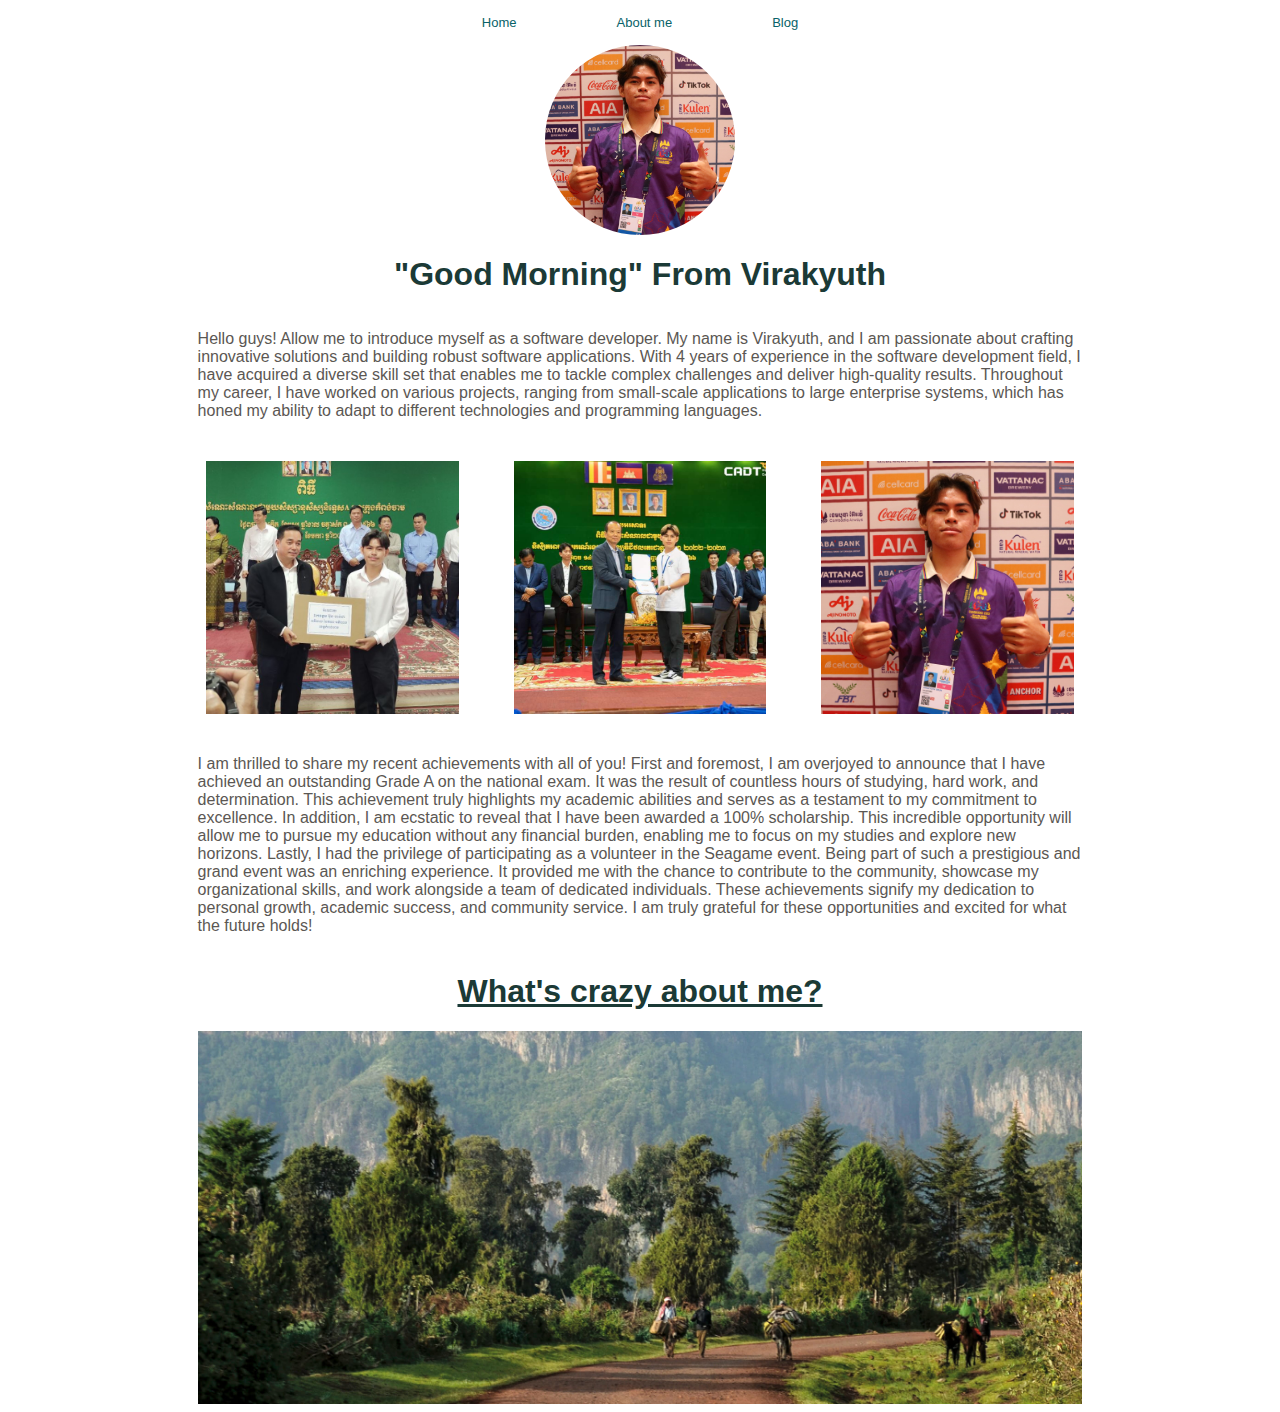
<file: First web development project/Web_project/js/index.html>
<!DOCTYPE html>
<html>
    <head>
        <title>Personal Blog</title>
        <link rel="stylesheet" href="css/style.css">
    </head>
    <body>
        <div class="center gap">
            <a href="index.html">Home</a>
            <a href="about.html">About me</a>
            <a>Blog</a>
        </div>
        <div class="center-col">
            <img class="profile" src="images/Profile.JPG">
            <h1 id="headingText" class="heading">"Good Morning" From Virakyuth</h1>
            <p class="paragraph">Hello guys! Allow me to introduce myself as a software developer. My name is Virakyuth, and I am passionate about crafting innovative solutions and building robust software applications.
With 4 years of experience in the software development field, I have acquired a diverse skill set that enables me to tackle complex challenges and deliver high-quality results. Throughout my career, I have worked on various projects, ranging from small-scale applications to large enterprise systems, which has honed my ability to adapt to different technologies and programming languages.</p>
        </div>
        <div class="center gallery">
            <img class="photo" src="images/IMG_20230104_120338_755.jpg">
            <img class="photo" src="images/IMG_20230525_075745.jpg">
            <img class="photo" src="images/Profile.JPG">
        </div>
        <div class="center-col">
        <p class="paragraph"> I am thrilled to share my recent achievements with all of you! First and foremost, I am overjoyed to announce that I have achieved an outstanding Grade A on the national exam. It was the result of countless hours of studying, hard work, and determination. This achievement truly highlights my academic abilities and serves as a testament to my commitment to excellence. In addition, I am ecstatic to reveal that I have been awarded a 100% scholarship. This incredible opportunity will allow me to pursue my education without any financial burden, enabling me to focus on my studies and explore new horizons. Lastly, I had the privilege of participating as a volunteer in the Seagame event. Being part of such a prestigious and grand event was an enriching experience. It provided me with the chance to contribute to the community, showcase my organizational skills, and work alongside a team of dedicated individuals. These achievements signify my dedication to personal growth, academic success, and community service. I am truly grateful for these opportunities and excited for what the future holds!</p>
        <h1 class="heading underline">What's crazy about me?</h1>
        <img style="width: 70%" src="images/et-forest-coffee-landscape.jpg">
        </div>
        <script src="jquery.js"></script>
        <script src="script.js"></script>
    </body>
</html>
</file>
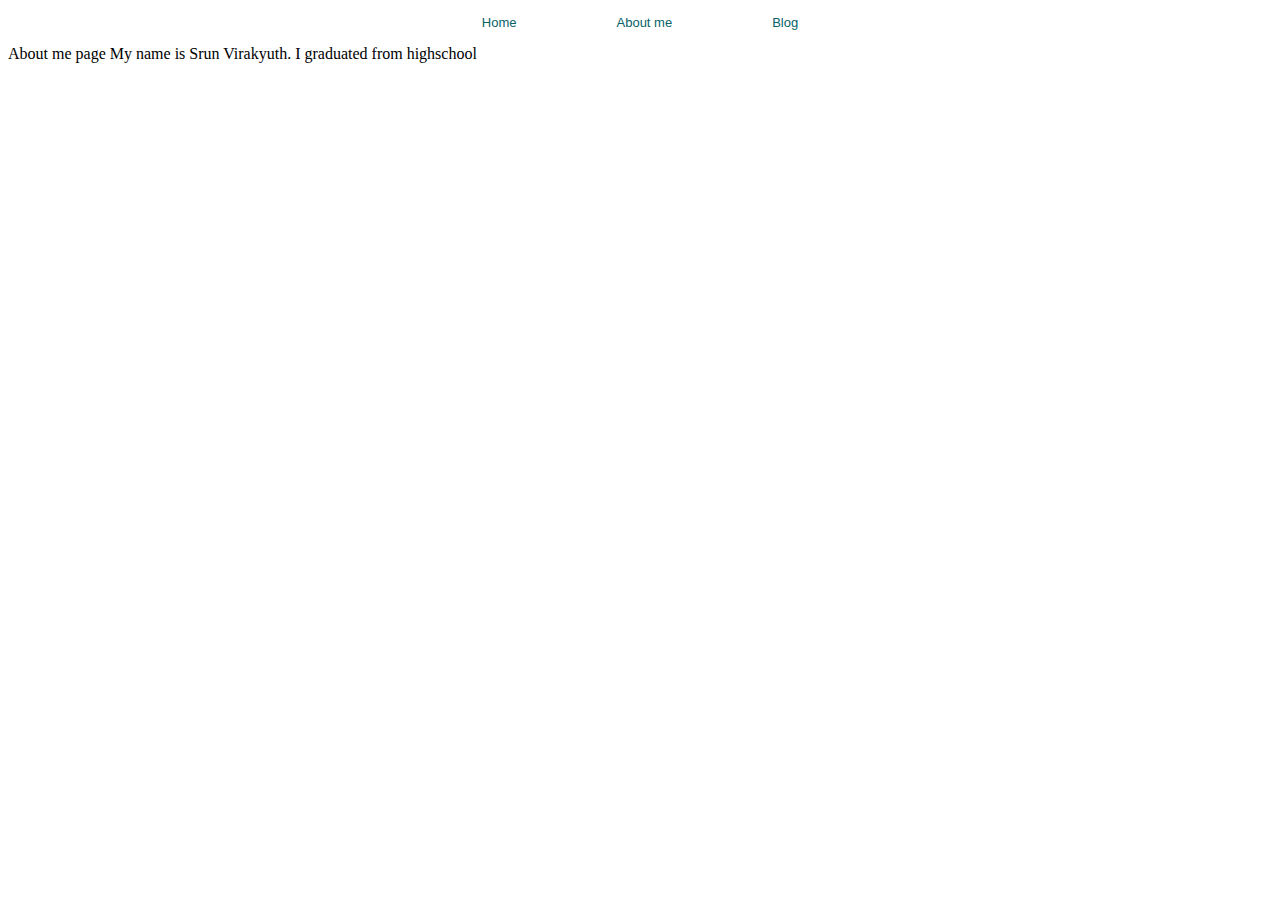
<file: First web development project/Web_project/js/about.html>
<!DOCTYPE html>
<html>
    <head>
        <title>About me</title>
        <link rel="stylesheet" href="css/style.css">
    </head>
    <body>
        <div class="center gap">     
            <a href="index.html">Home</a>
            <a href="about.html">About me</a>
            <a>Blog</a>
        </div>
        About me page
        My name is Srun Virakyuth. I graduated from highschool
    </body>
</html>
</file>
<file: First web development project/Web_project/js/css/style.css>
.center{
    display: flex;
    justify-content: center;
    align-items: center;
    flex-direction: row;
}
.center-col{
    display: flex;
    justify-content: center;
    align-items: center;
    flex-direction: column;
}
.gap{
    gap: 100px;
    margin-top: 15px;
    margin-bottom: 15px;
}
.center a{
    text-decoration: none;
    font-family: 'Franklin Gothic Medium', 'Arial Narrow', Arial, sans-serif;
    font-size: small;
    color: #086268; 
}

.center a:hover{
    color:rgb(99, 99, 237)
}

.profile{
    width: 15%;
    border-radius: 50%;
}
.heading{
    font-family:'Franklin Gothic Medium', 'Arial Narrow', Arial, sans-serif;
    color:#1b3a36;
}
.paragraph{
    font-family: 'Gill Sans', 'Gill Sans MT', Calibri, 'Trebuchet MS', sans-serif;
    width: 70%;
    color:rgb(91, 87, 83)
}
.photo{
    width: 20%;
}
.gallery{
    gap: 55px;
    margin-top: 25px;
    margin-bottom: 25px;
}
.underline{
    text-decoration: underline;
}
</file>
